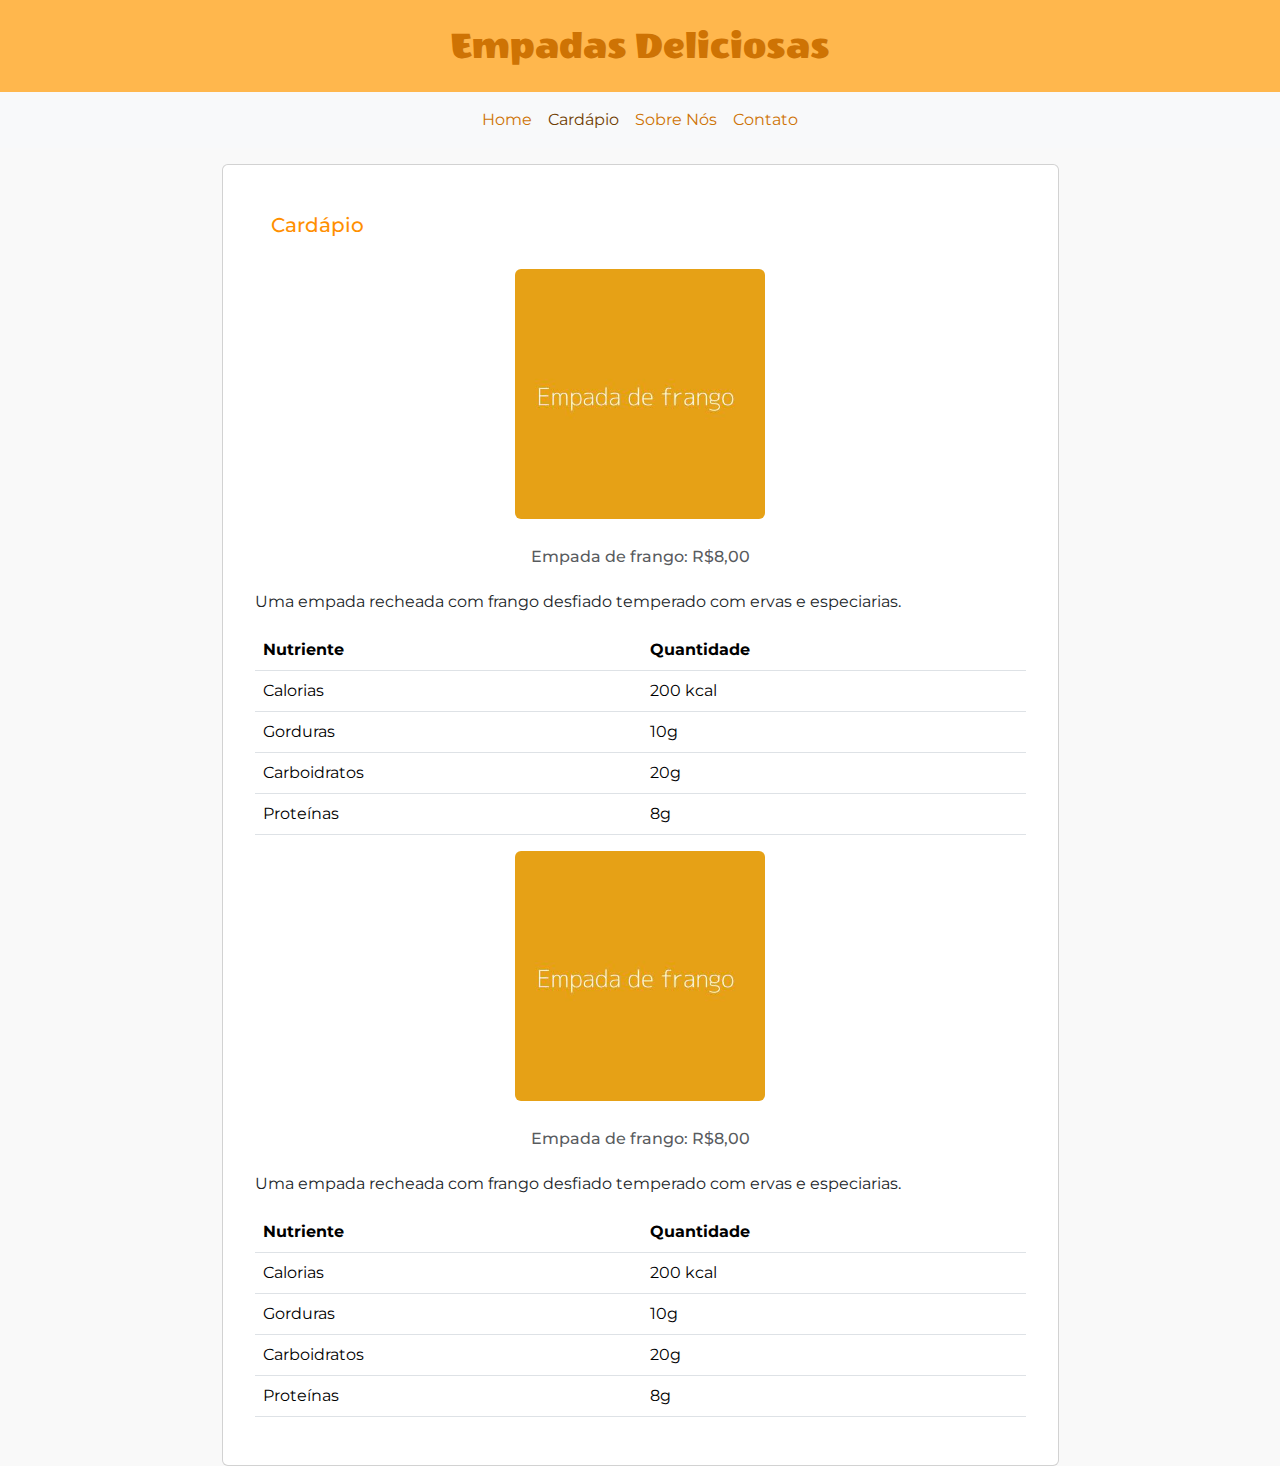
<file: cardapio.html>
<!DOCTYPE html>
<html lang="pt-br">
  <head>
    <meta charset="UTF-8" />
    <meta name="viewport" content="width=device-width, initial-scale=1.0" />
    <link
      href="https://cdn.jsdelivr.net/npm/bootstrap@5.3.3/dist/css/bootstrap.min.css"
      rel="stylesheet"
      integrity="sha384-QWTKZyjpPEjISv5WaRU9OFeRpok6YctnYmDr5pNlyT2bRjXh0JMhjY6hW+ALEwIH"
      crossorigin="anonymous"
    />
    <link rel="stylesheet" href="style.css" />
    <title>Empadas Deliciosas</title>
  </head>
  <body class="bg_color_light">
    <header class="p-3 bg_color_orange color_brown_light fs-1 text text-center font_alt">Empadas Deliciosas</header>
    <nav class="navbar navbar-expand-lg bg-body-tertiary ">
          <div class="collapse navbar-collapse " id="navbarSupportedContent">
            <ul class="navbar-nav me-auto mb-2 mb-lg-0 width_100per d-flex justify-content-center">
              <li class="nav-item ">
                <a class="nav-link color_brown_light " href="./index.html">Home</a>
              </li>
              <li class="nav-item">
                <a class="nav-link color_brown_light active" href="./cardapio.html">Cardápio</a>
              </li>
              <li class="nav-item">
                <a class="nav-link color_brown_light" href="./sobre_nos.html">Sobre Nós</a>
              </li>
              <li class="nav-item">
                <a class="nav-link color_brown_light" href="./contato.html">Contato</a>
              </li>
            </ul>
          </div>
        </div>
      </nav>
    <main><div class="container bg_color_light">
        <div class="card w-75 p-3 m-auto mt-3 ">
            <div class="card-body bg_color_white">
              <h5 class="card-title color_orange p-3">Cardápio</h5>
              <img src="./empada_frango.jpg&text=Empada+de+frango" 
                    class="card-img-top rounded mx-auto d-block max_width_250 m-3" 
                    alt="empada de frango">
                <h6 class="card-subtitle mb-2 text-body-secondary p-3 text-center">Empada de
                  frango: R$8,00</h6>
              <p class="card-text">Uma empada recheada com frango desfiado temperado com ervas e especiarias.</p>

              <table class="table table-hover">
                <thead>
                  <tr>
                    <th scope="col">Nutriente</th>
                    <th scope="col">Quantidade</th>
                  </tr>
                </thead>
                <tbody>
                  <tr>
                    <td>Calorias</td>
                    <td>200 kcal</td>
                  </tr>
                  <tr>
                    <td>Gorduras</td>
                    <td>10g</td>
                  </tr>
                  <tr>
                    <td>Carboidratos</td>
                    <td>20g</td>
                  </tr>
                  <tr>
                    <td>Proteínas</td>
                    <td>8g</td>
                  </tr>
                </tbody>
              </table>
            
    

              <img src="./empada_frango.jpg&text=Empada+de+frango" 
              class="card-img-top rounded mx-auto d-block max_width_250 m-3" 
              alt="empada de frango">
          <h6 class="card-subtitle mb-2 text-body-secondary p-3 text-center">Empada de
            frango: R$8,00</h6>
        <p class="card-text">Uma empada recheada com frango desfiado temperado com ervas e especiarias.</p>

        <table class="table table-hover">
          <thead>
            <tr>
              <th scope="col">Nutriente</th>
              <th scope="col">Quantidade</th>
            </tr>
          </thead>
          <tbody>
            <tr>
              <td>Calorias</td>
              <td>200 kcal</td>
            </tr>
            <tr>
              <td>Gorduras</td>
              <td>10g</td>
            </tr>
            <tr>
              <td>Carboidratos</td>
              <td>20g</td>
            </tr>
            <tr>
              <td>Proteínas</td>
              <td>8g</td>
            </tr>
          </tbody>
        </table>
            </div>
          </div>
        </div>
    </main>
    <script src="https://cdn.jsdelivr.net/npm/bootstrap@5.3.3/dist/js/bootstrap.bundle.min.js" integrity="sha384-YvpcrYf0tY3lHB60NNkmXc5s9fDVZLESaAA55NDzOxhy9GkcIdslK1eN7N6jIeHz" crossorigin="anonymous"></script>
  </body>
</html>
</file>
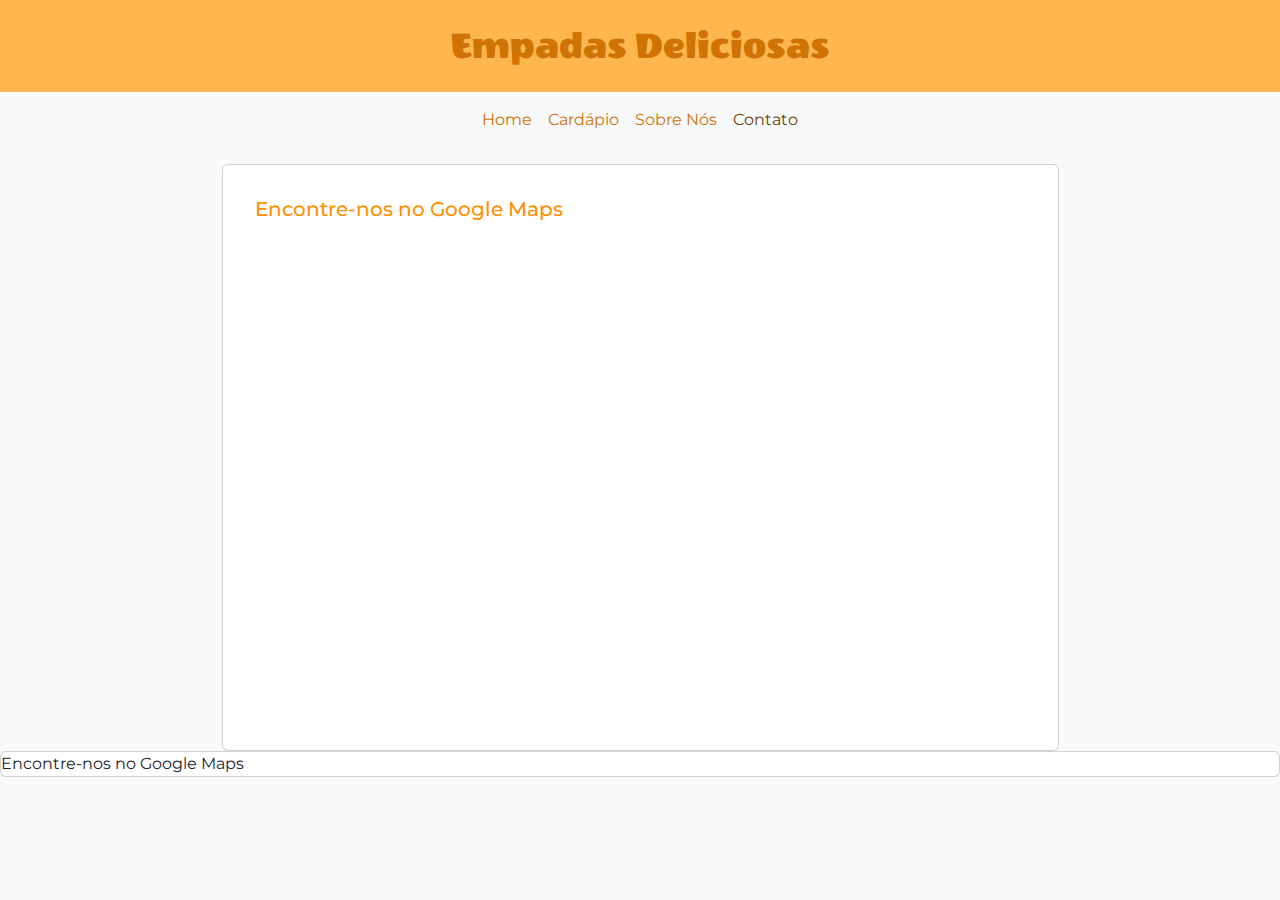
<file: contato.html>
<!DOCTYPE html>
<html lang="pt-br">
<head>
    <meta charset="UTF-8">
    <meta name="viewport" content="width=device-width, initial-scale=1.0">
    <link
      href="https://cdn.jsdelivr.net/npm/bootstrap@5.3.3/dist/css/bootstrap.min.css"
      rel="stylesheet"
      integrity="sha384-QWTKZyjpPEjISv5WaRU9OFeRpok6YctnYmDr5pNlyT2bRjXh0JMhjY6hW+ALEwIH"
      crossorigin="anonymous"
    />
    <link rel="stylesheet" href="style.css">
    <title>Empadas Deliciosas</title>
</head>
<body>
    <body class="bg_color_light">
        <header class="p-3 bg_color_orange color_brown_light fs-1 text text-center  font_alt">Empadas Deliciosas</header>
        <nav class="navbar navbar-expand-lg bg-body-tertiary ">
              <div class="collapse navbar-collapse " id="navbarSupportedContent">
                <ul class="navbar-nav me-auto mb-2 mb-lg-0 width_100per d-flex justify-content-center">
                  <li class="nav-item ">
                    <a class="nav-link color_brown_light  " href="./index.html">Home</a>
                  </li>
                  <li class="nav-item">
                    <a class="nav-link color_brown_light" href="./cardapio.html">Cardápio</a>
                  </li>
                  <li class="nav-item">
                    <a class="nav-link color_brown_light" href="./sobre_nos.html">Sobre Nós</a>
                  </li>
                  <li class="nav-item">
                    <a class="nav-link color_brown_light active" href="./contato.html">Contato</a>
                  </li>
                </ul>
              </div>
            </div>
          </nav>
        <main>
            <div class="container bg_color_light">
            <div class="card w-75 p-3 m-auto mt-3 ">
                <div class="card-body bg_color_white">
                  <h5 class="card-title color_orange">Encontre-nos no Google Maps</h5>
                  <div class="text-center">
                    <iframe class="m-3 max_width_400" src="https://www.google.com/maps/embed?pb=!1m18!1m12!1m3!1d4375.263736978852!2d-43.45389484468697!3d-22.760051802956177!2m3!1f0!2f0!3f0!3m2!1i1024!2i768!4f13.1!3m3!1m2!1s0x99691c8f2ff523%3A0xedff7168b3d5c502!2sEmpadas%20Saborosas!5e0!3m2!1spt-BR!2sbr!4v1722626091898!5m2!1spt-BR!2sbr" width="600" height="450" style="border:0;" allowfullscreen="" loading="lazy" referrerpolicy="no-referrer-when-downgrade"></iframe> 
                  </div>    
                </div>
              </div>
          </div>
        </main>


    <main>
        <div class="card">
            <div class="title">Encontre-nos no Google Maps</div>
            
        </div>
        
    </main>
    <script src="https://cdn.jsdelivr.net/npm/bootstrap@5.3.3/dist/js/bootstrap.bundle.min.js" integrity="sha384-YvpcrYf0tY3lHB60NNkmXc5s9fDVZLESaAA55NDzOxhy9GkcIdslK1eN7N6jIeHz" crossorigin="anonymous"></script>
  </body>
</body>
</html>
</file>
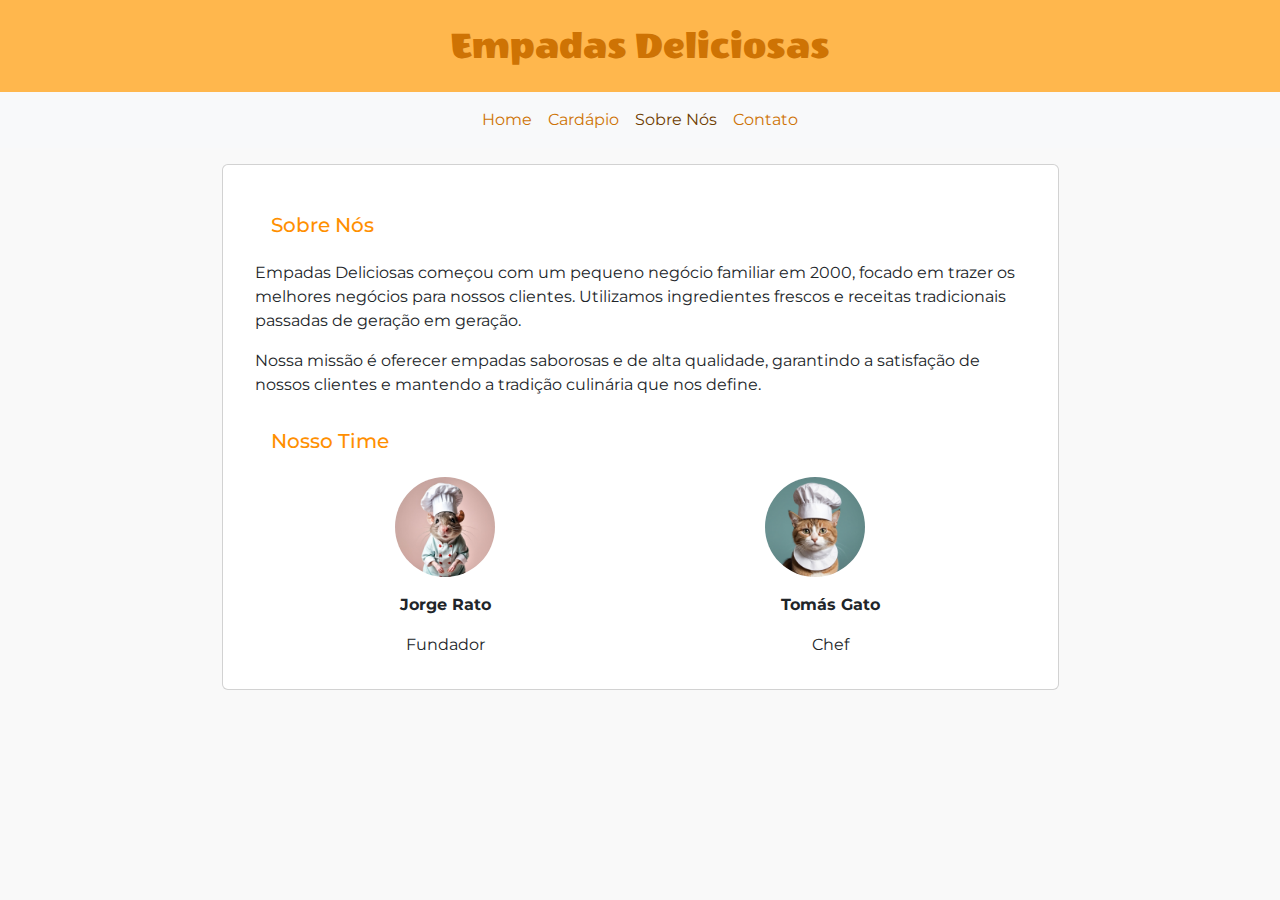
<file: sobre_nos.html>
<!DOCTYPE html>
<html lang="pt-br">
  <head>
    <meta charset="UTF-8" />
    <meta name="viewport" content="width=device-width, initial-scale=1.0" />
    <link
      href="https://cdn.jsdelivr.net/npm/bootstrap@5.3.3/dist/css/bootstrap.min.css"
      rel="stylesheet"
      integrity="sha384-QWTKZyjpPEjISv5WaRU9OFeRpok6YctnYmDr5pNlyT2bRjXh0JMhjY6hW+ALEwIH"
      crossorigin="anonymous"
    />
    <link rel="stylesheet" href="style.css" />
    <title>Empadas Deliciosas</title>
  </head>
  <body>
    <body class="bg_color_light">
      <header class="p-3 bg_color_orange color_brown_light fs-1 text text-center  font_alt">Empadas Deliciosas</header>
      <nav class="navbar navbar-expand-lg bg-body-tertiary ">
            <div class="collapse navbar-collapse " id="navbarSupportedContent">
              <ul class="navbar-nav me-auto mb-2 mb-lg-0 width_100per d-flex justify-content-center">
                <li class="nav-item ">
                  <a class="nav-link color_brown_light  " href="./index.html">Home</a>
                </li>
                <li class="nav-item">
                  <a class="nav-link color_brown_light" href="./cardapio.html">Cardápio</a>
                </li>
                <li class="nav-item">
                  <a class="nav-link color_brown_light active" href="./sobre_nos.html">Sobre Nós</a>
                </li>
                <li class="nav-item">
                  <a class="nav-link color_brown_light" href="./contato.html">Contato</a>
                </li>
              </ul>
            </div>
          </div>
        </nav>
      <main><div class="container bg_color_light">
          <div class="card w-75 p-3 m-auto mt-3 ">
              <div class="card-body bg_color_white">
                <h5 class="card-title color_orange p-3">Sobre Nós</h5>
                <p class="card-text">Empadas Deliciosas começou com um pequeno negócio familiar em 2000,
                  focado em trazer os melhores negócios para nossos clientes. Utilizamos
                  ingredientes frescos e receitas tradicionais passadas de geração em
                  geração.</p>
                  <p class="card-text"> Nossa missão é oferecer empadas saborosas e de alta qualidade,
                    garantindo a satisfação de nossos clientes e mantendo a tradição
                    culinária que nos define.</p>
                    <h5 class="card-title p-3 color_orange">Nosso Time</h5>
                    <div class="d-flex justify-content-around">
                      <div class="text-center">
                        <img
                          class="rounded-circle width_100 "
                          src="./openart-image_DryRWOxF_1722626312182_raw.jpg"
                          alt="avatar"
                        />
                        <p class="card-text text-center fw-bolder  m-3">Jorge Rato</p>
                        <p class="card-text text-center">Fundador</p>
                      </div>
                      <div>
                        <img
                        class="rounded-circle width_100"
                        src="./openart-image_fhvuwHQu_1722626356723_raw.jpg"
                        alt="avatar"
                      />
                      <p class="card-text text-center fw-bolder m-3">Tomás Gato</p>
                      <p class="card-text text-center">Chef</p>
                      </div> 
                    </div>
                  </div>
              </div>
            </div>
        </div></main>
    <main>


        
    </main>
    <script src="https://cdn.jsdelivr.net/npm/bootstrap@5.3.3/dist/js/bootstrap.bundle.min.js" integrity="sha384-YvpcrYf0tY3lHB60NNkmXc5s9fDVZLESaAA55NDzOxhy9GkcIdslK1eN7N6jIeHz" crossorigin="anonymous"></script>
  </body>
  </body>
</html>
</file>
<file: style.css>
@import url('https://fonts.googleapis.com/css2?family=Montserrat:ital,wght@0,100..900;1,100..900&display=swap');
@import url('https://fonts.googleapis.com/css2?family=Montserrat:ital,wght@0,100..900;1,100..900&family=Wendy+One&display=swap');
*{
    margin: 0;
    padding: 0;
    font-family: "Montserrat", sans-serif;
}
.active{
    color: #6f3d01 !important; 
}

.color_dark{
    color: #3F3F3F;
}
.color_brown_light{
    color: #ce7304;
}
.color_orange{
    color: #FF8F00;
}
.bg_color_orange{
    background-color: #FFB74D;
}
.bg_color_light{
    background-color: #F9F9F9;
}
.bg_color_white{
    background-color: #FFFFFF;
}
.max_width_250{
    max-width: 250px;
}
.max_width_400{
    max-width: 400px;
}
.font_alt{
    font-family: "Wendy One", sans-serif;
}
.width_100{
    width: 100px;
}
.width_100per{
    width: 100%;
}
</file>
